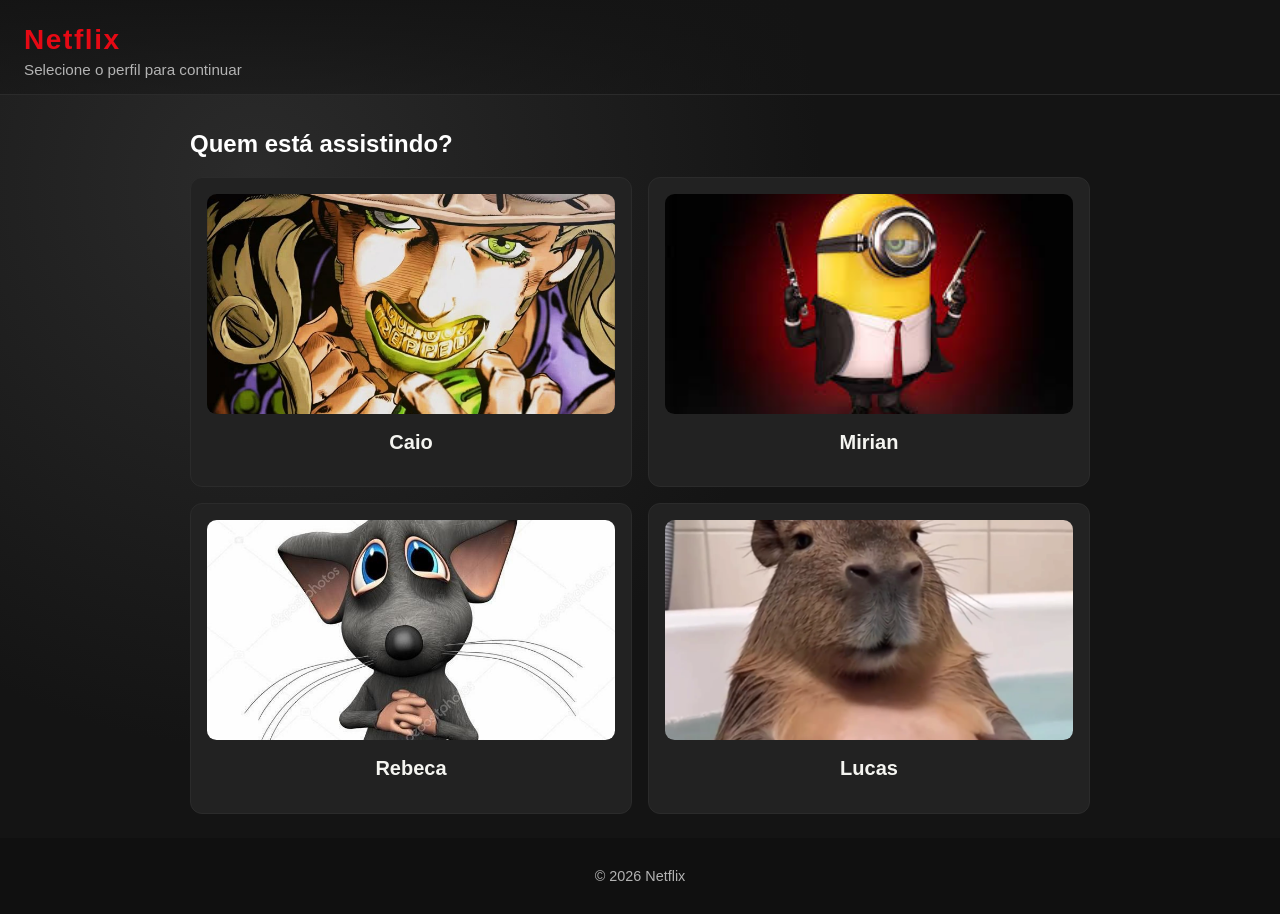
<file: index.html>
<!DOCTYPE html>
<html lang="pt-br">
<head>
    <meta charset="UTF-8">
    <meta name="viewport" content="width=device-width, initial-scale=1.0">
    <title>Netflix</title>
    <link rel="stylesheet" href="styles.css">
</head>
<body>
    <header>
        <h1>Netflix</h1>
        <p>Selecione o perfil para continuar</p>
    </header>

    <main>
        <section aria-labelledby="profile-title">
            <h2 id="profile-title">Quem está assistindo?</h2>
            <ul class="profiles">
                <li class="profile">
                    <button type="button" aria-label="Selecionar perfil Caio" onclick="window.location.href='home.html?perfil=Caio'">
                        <img src="assets/gyro.jpg" alt="Avatar de Caio" height="150" width="150">
                        <h1>Caio</h1>
                        
                    </button>
                </li>
                <li class="profile">
                    <button type="button" aria-label="Selecionar perfil Mirian" onclick="window.location.href='home.html?perfil=Mirian'">
                        <img src="assets/minions.jpeg" alt="Avatar de Mirian" height="150" width="150">
                        <h1>Mirian</h1>
                    </button>
                </li>
                <li class="profile">
                    <button type="button" aria-label="Selecionar perfil Rebeca" onclick="window.location.href='home.html?perfil=Rebeca'">
                        <img src="assets/ratofeio.jpg" alt="Avatar de Rebeca" height="150" width="150">
                        <h1>Rebeca</h1>
                    </button>
                </li> 
                <li class="profile">
                    <button type="button" aria-label="Selecionar perfil Lucas" onclick="window.location.href='home.html?perfil=Lucas'">
                        <img src="assets/capivara.png" alt="Avatar de Lucas" height="150" width="150">
                        <h1>Lucas</h1>
                    </button>
                </li>
            </ul>
        </section>
    </main>

    <footer>
        <p>&copy; 2026 Netflix</p>
    </footer>
</body>
</html>
</file>
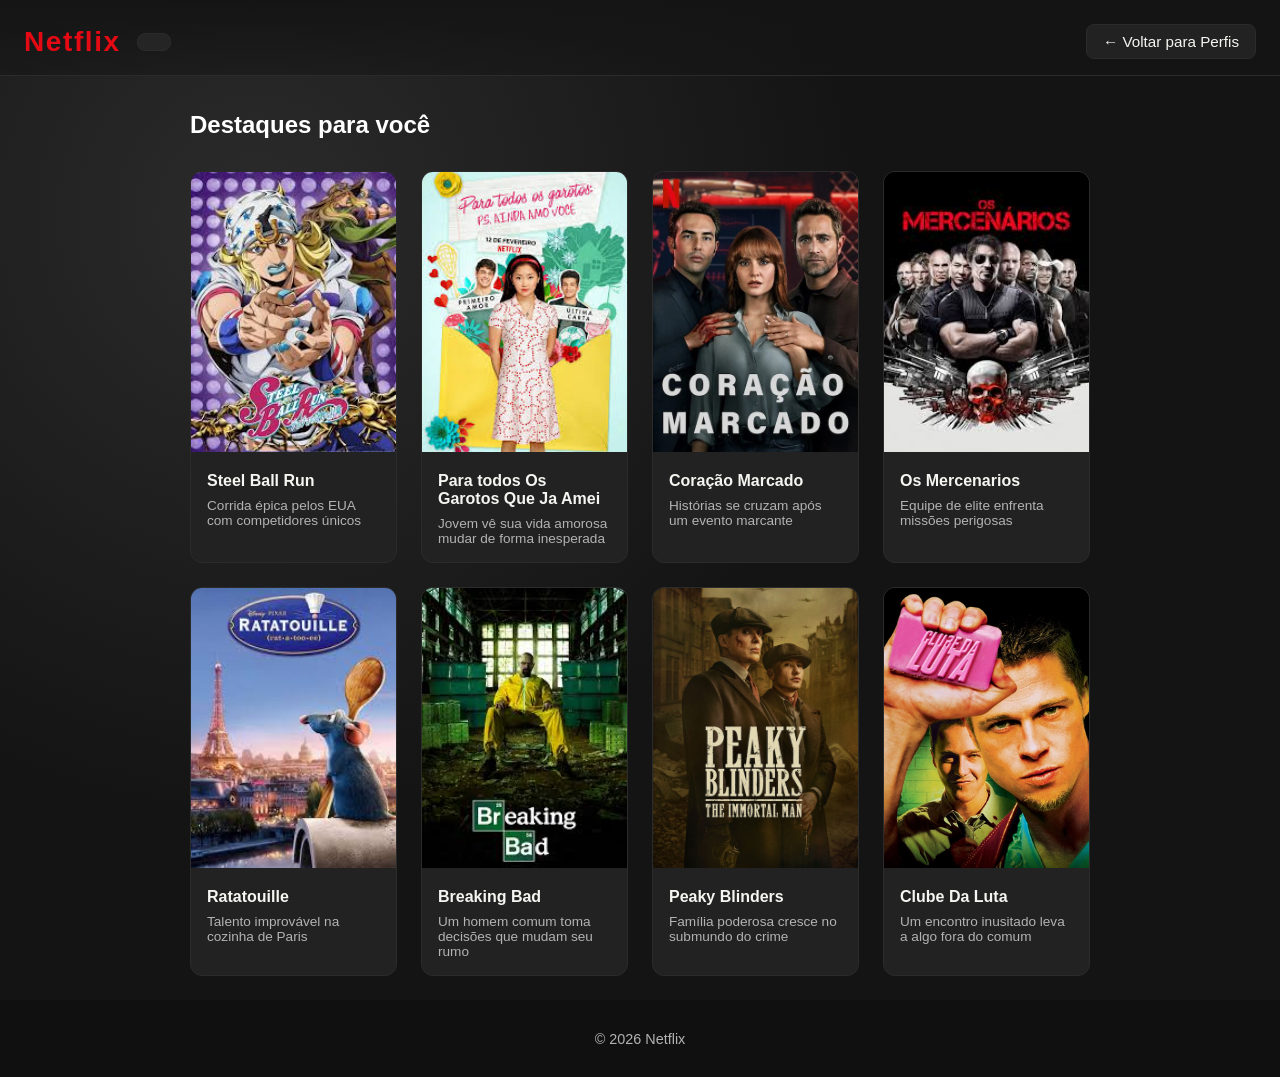
<file: home.html>
<!DOCTYPE html>
<html lang="pt-br">
<head>
    <meta charset="UTF-8">
    <meta name="viewport" content="width=device-width, initial-scale=1.0">
    <title>Netflix - Home</title>
    <!-- Importar estilos globais -->
    <link rel="stylesheet" href="styles.css">
    <!-- Estilos específicos da página home -->
    <style>
        header {
            display: flex;
            justify-content: space-between;
            align-items: center;
            flex-wrap: wrap;
            gap: 1rem;
        }

        /* Container esquerdo: agrupa logo Netflix e info do perfil */
        .header-left {
            display: flex;
            align-items: center;
            gap: 1rem;
        }

        header h1 {
            margin: 0;
        }

        /* Info do perfil: avatar e nome na barra do header */
        .profile-info {
            display: flex;
            align-items: center;
            gap: 0.75rem;
            padding: 0.5rem 1rem;
            background: rgba(51, 51, 51, 0.5);
            border-radius: 0.5rem;
            border: 1px solid #2b2b2b;
        }

        .profile-info img {
            width: 40px;
            height: 40px;
            border-radius: 0.25rem;
            object-fit: cover;
        }

        .profile-info span {
            font-size: 0.95rem;
            color: var(--text);
        }

        .back-btn {
            padding: 0.5rem 1rem;
            background: var(--card);
            color: var(--text);
            border: 1px solid #2b2b2b;
            border-radius: 0.5rem;
            cursor: pointer;
            text-decoration: none;
            transition: all 0.3s ease;
            font-size: 0.95rem;
        }

        .back-btn:hover {
            background: var(--card-hover);
            border-color: var(--red);
        }

        /* Grade responsiva para exibir conteúdo (filmes/séries) */
        .content-grid {
            display: grid;
            grid-template-columns: repeat(auto-fill, minmax(200px, 1fr));
            gap: 1.5rem;
            margin-top: 2rem;
        }

        .content-card {
            background: var(--card);
            border-radius: 0.75rem;
            overflow: hidden;
            cursor: pointer;
            transition: transform 0.3s ease, box-shadow 0.3s ease;
            border: 1px solid #2b2b2b;
        }

        .content-card:hover {
            transform: scale(1.05);
            box-shadow: 0 8px 16px rgba(229, 9, 20, 0.3);
            border-color: var(--red);
        }

        /* Imagem do card de conteúdo */
        .content-card img {
            width: 100%;
            height: 280px;
            object-fit: cover;
        }

        .content-card-info {
            padding: 1rem;
        }

        .content-card-info h3 {
            margin: 0 0 0.5rem;
            font-size: 1rem;
            color: var(--text);
        }

        .content-card-info p {
            margin: 0;
            font-size: 0.85rem;
            color: var(--muted);
        }

        @media (max-width: 767px) {
            header {
                padding: 1rem;
            }

            .header-left {
                width: 100%;
                justify-content: flex-start;
            }

            .profile-info {
                font-size: 0.85rem;
                padding: 0.4rem 0.8rem;
            }

            .profile-info img {
                width: 35px;
                height: 35px;
            }

            .back-btn {
                padding: 0.4rem 0.8rem;
                font-size: 0.9rem;
            }

            .content-grid {
                grid-template-columns: repeat(auto-fill, minmax(150px, 1fr));
                gap: 1rem;
            }

            .content-card img {
                height: 220px;
            }
        }
    </style>
</head>
<body>
    <!-- CABEÇALHO: Branding Netflix, info do perfil e botão de volta -->
    <header>
        <div class="header-left">
            <h1>Netflix</h1>
            <!-- Container do perfil: mostra avatar e nome -->
            <div class="profile-info" id="profile-info"></div>
        </div>
        <!-- Botão para voltar à página de seleção de perfis -->
        <a href="index.html" class="back-btn">← Voltar para Perfis</a>
    </header>

    <!-- CONTEÚDO PRINCIPAL: Grid de filmes/séries para assistir -->
    <main>
        <section>
            <h2>Destaques para você</h2>
            <!-- Grid que será preenchido dinamicamente com JavaScript -->
            <div class="content-grid" id="content-grid"></div>
        </section>
    </main>

    <!-- RODAPÉ: Copyright -->
    <footer>
        <p>&copy; 2026 Netflix</p>
    </footer>

    <!-- SCRIPT: Gerencia comportamento dinâmico da página -->
    <script>
     
        // 1. OBTER O PERFIL SELECIONADO DA URL
 
        // Extrai o parâmetro "perfil" que foi enviado por index.html
        const urlParams = new URLSearchParams(window.location.search);
        const perfilSelecionado = urlParams.get('perfil') || 'Visitante';

      
        // 2. MAPEAR PERFIS COM SEUS AVATARES
  
        // Define qual imagem será usada para cada perfil
        const perfilData = {
            'Caio': { img: 'assets/gyro.jpg', alt: 'Avatar de Caio' },
            'Mirian': { img: 'assets/minions.jpeg', alt: 'Avatar de Mirian' },
            'Rebeca': { img: 'assets/ratofeio.jpg', alt: 'Avatar de Rebeca' },
            'Lucas': { img: 'assets/capivara.png', alt: 'Avatar de Lucas' }
        };

        // 3. DEFINIR CONTEÚDO (FILMES/SÉRIES)

        // Array com informações dos filmes/séries a serem exibidos
        const conteudo = [
            { titulo: 'Steel Ball Run', classe: 'assets/jojo.jpeg', descricao: 'Corrida épica pelos EUA com competidores únicos' },
            { titulo: 'Para todos Os Garotos Que Ja Amei', classe: 'assets/larajean.jpeg', descricao: 'Jovem vê sua vida amorosa mudar de forma inesperada' },
            { titulo: 'Coração Marcado', classe: 'assets/marcado.jpg', descricao: 'Histórias se cruzam após um evento marcante' },
            { titulo: 'Os Mercenarios', classe: 'assets/os mercenarios.jpeg', descricao: 'Equipe de elite enfrenta missões perigosas' },
            { titulo: 'Ratatouille', classe: 'assets/ratatoule.jpeg', descricao: 'Talento improvável na cozinha de Paris' },
            { titulo: 'Breaking Bad', classe: 'assets/breaking.jpeg', descricao: 'Um homem comum toma decisões que mudam seu rumo' },
            { titulo: 'Peaky Blinders', classe: 'assets/peakblinder.jpg', descricao: 'Família poderosa cresce no submundo do crime' },
            { titulo: 'Clube Da Luta', classe: 'assets/clubedaluta.jpg', descricao: 'Um encontro inusitado leva a algo fora do comum' }
        ];

      
        // 4. PREENCHER INFORMAÇÕES DO PERFIL NO HEADER

        // Busca o elemento (div) onde o perfil será mostrado
        // e adiciona o avatar + nome do perfil que foi selecionado
        const profileInfo = document.getElementById('profile-info');
        const perfil = perfilData[perfilSelecionado];
        if (perfil) {
            profileInfo.innerHTML = `
                <img src="${perfil.img}" alt="${perfil.alt}">
                <span>Assistindo como: <strong>${perfilSelecionado}</strong></span>
            `;
        }
        
        // 5. RENDERIZAR GRID DE CONTEÚDO
       
        // Cria cards dinamicamente para cada filme/série
        // e adiciona no grid da página
        const contentGrid = document.getElementById('content-grid');
        conteudo.forEach(item => {
            const card = document.createElement('div');
            card.className = 'content-card';
            card.innerHTML = `
                <img src="${item.classe}" alt="${item.titulo}">
                <div class="content-card-info">
                    <h3>${item.titulo}</h3>
                    <p>${item.descricao}</p>
                </div>
            `;
            contentGrid.appendChild(card);
        });
    </script>
</body>
</html>
</file>
<file: styles.css>
/* Estilo inspirado na estética Netflix */

/* Variáveis de tema para cores consistentes */
:root {
    --bg: #141414;            /* fundo escuro principal */
    --bg-soft: #181818;       /* tom de fundo suave */
    --text: #f5f5f1;          /* texto claro */
    --muted: #b3b3b3;         /* texto secundário */
    --red: #e50914;           /* vermelho Netflix */
    --card: #222;             /* fundo de cards */
    --card-hover: #333;       /* hover dos cards */
}

/* Box model amigável: borda incluída no tamanho total */
* {
    box-sizing: border-box;
}

/* Reset básico e uso de fonte global */
html,
body {
    margin: 0;
    padding: 0;
    min-height: 100%;
    font-family: "Helvetica Neue", Helvetica, Arial, sans-serif;
    background: radial-gradient(circle at 20% 20%, #2b2b2b 0%, var(--bg) 45%);
    color: var(--text);
}

/* Layout da página em coluna para rodapé fixo ao fim */
body {
    display: flex;
    flex-direction: column;
    min-height: 100vh;
}

/* Cabeçalho escuro com espaçamento */
header {
    padding: 1.5rem 1.5rem 1rem;
    border-bottom: 1px solid #2b2b2b;
    background: linear-gradient(180deg, rgba(20,20,20,0.95), rgba(20,20,20,0.5));
}

header h1 {
    margin: 0;
    font-size: 1.75rem;
    letter-spacing: 0.1rem;
    color: var(--red);
}

header p {
    margin: 0.3rem 0 0;
    color: var(--muted);
    font-size: 0.95rem;
}

/* Conteúdo principal ocupa restante do viewport */
main {
    flex: 1;
    padding: 2.2rem 1.5rem 1.5rem;
}

/* Limita largura do conteúdo e centraliza */
section {
    max-width: 900px;
    margin: 0 auto;
}

section h2 {
    margin: 0 0 1.2rem;
    color: #fff;
}

/* Grade de perfis: 2 colunas fixas */
.profiles {
    list-style: none;
    margin: 0;
    padding: 0;
    display: grid;
    grid-template-columns: repeat(2, minmax(180px, 1fr));
    gap: 1rem;
}

/* Botões de perfil estilo card */
.profile button {
    width: 100%;
    background: var(--card);
    color: inherit;
    border: 1px solid #2b2b2b;
    border-radius: 0.75rem;
    padding: 1rem;
    text-align: center;
    cursor: pointer;
    transition: transform .17s ease, border-color .17s ease, background .17s ease;
}

.profile button:hover,
.profile button:focus-visible {
    transform: translateY(-2px);
    border-color: var(--red);
    background: var(--card-hover);
    outline: none;
}

/* Imagem preenche botão, mantém proporção e recorta */
.profile img {
    width: 100%;
    height: 220px;
    object-fit: cover;
    border-radius: 0.6rem;
    display: block;
}

.profile button,
.profile button img {
    display: block;
}

/* Espaçamento entre imagem e texto do nome */
.profile button p,
.profile button span {
    margin: 0.75rem 0 0;
}

.profile span {
    display: block;
    margin-top: 0.8rem;
    font-size: 1.05rem;
    font-weight: 600;
}

/* Rodapé simples */
footer {
    margin-top: auto;
    padding: 1rem 1.5rem;
    text-align: center;
    color: var(--muted);
    background: #101010;
    font-size: 0.9rem;
}

/* Ajuste visual para telas bem pequenas */
@media (max-width: 640px) {
    header h1 {
        font-size: 1.5rem;
    }

    .profile img {
        height: 150px;
    }
}

/* Responsividade para celulares: grade 2x2 */
@media (max-width: 767px) {
    .profiles {
        grid-template-columns: repeat(2, 1fr);
    }
}
</file>
